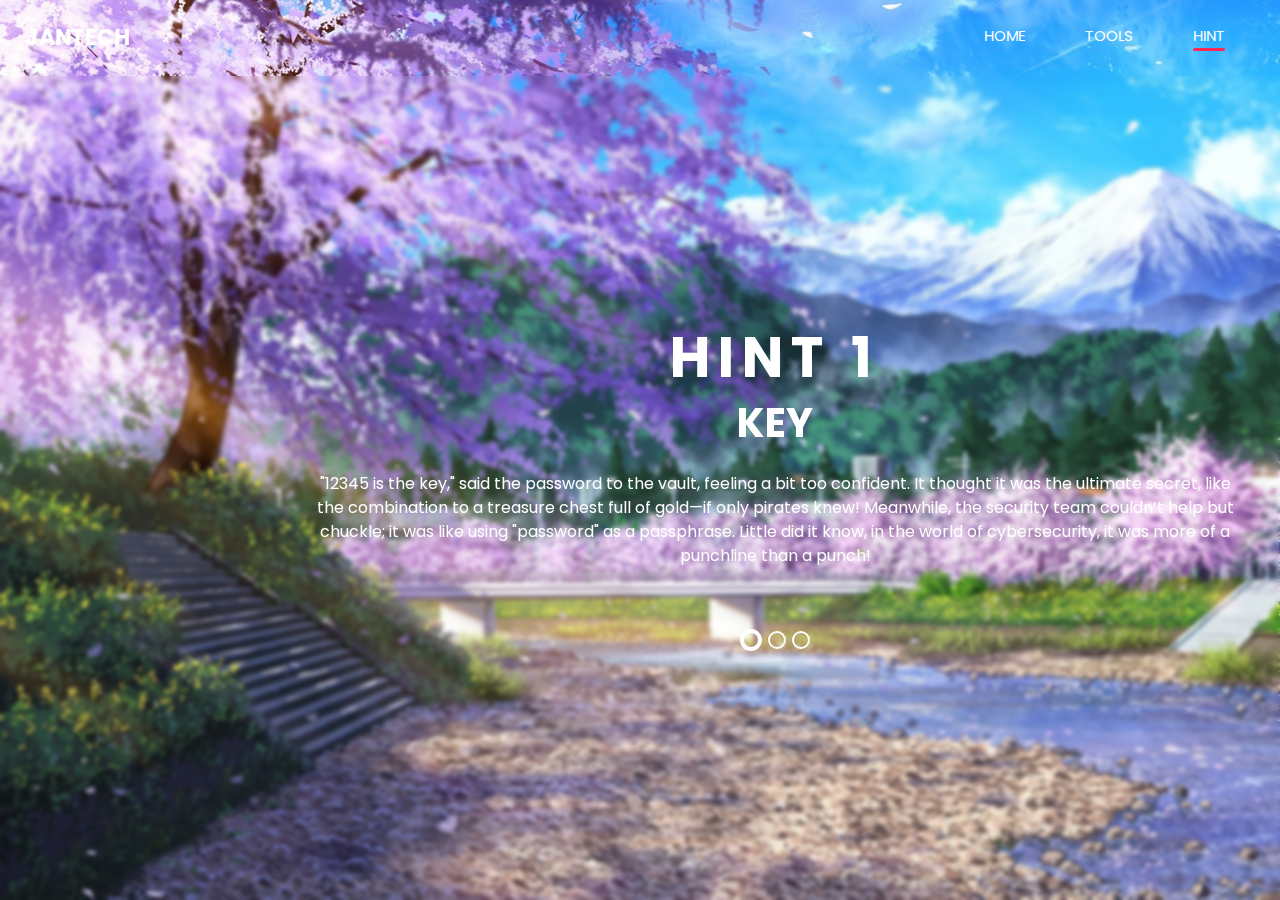
<file: Hint.html>
<!DOCTYPE html>
<html>

<head>
  <!-- Basic -->
  <meta charset="utf-8" />
  <meta http-equiv="X-UA-Compatible" content="IE=edge" />
  <!-- Mobile Metas -->
  <meta name="viewport" content="width=device-width, initial-scale=1, shrink-to-fit=no" />
  <!-- Site Metas -->
  <meta name="keywords" content="" />
  <meta name="description" content="" />
  <meta name="author" content="" />

  <title>Round 3</title>

  <!-- slider stylesheet -->
  <link rel="stylesheet" type="text/css" href="https://cdnjs.cloudflare.com/ajax/libs/OwlCarousel2/2.3.4/assets/owl.carousel.min.css" />

  <!-- bootstrap core css -->
  <link rel="stylesheet" type="text/css" href="css/bootstrap.css" />

  <!-- fonts style -->
  <link href="https://fonts.googleapis.com/css?family=Poppins:400,600,700&display=swap" rel="stylesheet">
  <!-- Custom styles for this template -->
  <link href="css/style.css" rel="stylesheet" />
  <!-- responsive style -->
  <link href="css/responsive.css" rel="stylesheet" />
</head>

<body>
  <div class="hero_area">
    <!-- header section strats -->
    <header class="header_section">
      <div class="container-fluid">
        <nav class="navbar navbar-expand-lg custom_nav-container ">
          <a class="navbar-brand" href="index.html">
            <span>
              Jantech
            </span>
          </a>
          <button class="navbar-toggler" type="button" data-toggle="collapse" data-target="#navbarSupportedContent" aria-controls="navbarSupportedContent" aria-expanded="false" aria-label="Toggle navigation">
            <span class="navbar-toggler-icon"></span>
          </button>

          <div class="collapse navbar-collapse" id="navbarSupportedContent">
            <div class="d-flex ml-auto flex-column flex-lg-row align-items-center">
              <ul class="navbar-nav  ">
                <li class="nav-item ">
                  <a class="nav-link" href="index.html">Home <span class="sr-only">(current)</span></a>
                </li>
                <li class="nav-item ">
                  <a class="nav-link" href="tools.html"> Tools </a>
                </li>
                </li>
                <li class="nav-item active">
                  <a class="nav-link" href="Hint.html"> Hint</a>
                </li>
              </ul>
            </div>
          </div>
        </nav>
      </div>
    </header>
    <!-- end header section -->
     <!-- slider section -->
        <section class=" slider_section position-relative">
          <div id="carouselExampleIndicators" class="carousel slide" data-ride="carousel">
            <div class="carousel-inner">
              <div class="carousel-item active">
                <div class="container">
                  <div class="col-lg-10 col-md-11 mx-auto">
                    <div class="detail-box">
                      <div>
                        <h1>
                          Hint 1
                        </h1>
                        <h2>
                          Key
                        </h2>
                        <h1>
                          
                        </h1>
                        <p>
                          "12345 is the key," said the password to the vault, feeling a bit too confident. It thought it was the ultimate secret, like the combination to a treasure chest full of gold—if only pirates knew! Meanwhile, the security team couldn’t help but chuckle; it was like using "password" as a passphrase. Little did it know, in the world of cybersecurity, it was more of a punchline than a punch!
                        </p>
                        
                      </div>
                    </div>
                  </div>
                </div>
              </div>
              <div class="carousel-item">
                <div class="container">
                  <div class="col-lg-10 col-md-11 mx-auto">
                    <div class="detail-box">
                      <div>
                        <h1>
                          Hint 2
                        </h1>
                        <h2>
                          steganography
                        </h2>
                        <h1>
                          
                        </h1>
                        <p>
                          Steganography is the practice of hiding a message or information within another medium, such as an image, audio file, or text, in a way that conceals its existence. Unlike encryption, which makes the content unreadable to unauthorized users, steganography aims to hide the very fact that a message is being sent. Pelock is a steganography website that allows users to securely embed sensitive data within regular files, ensuring that the information remains undetectable to unauthorized individuals.
                        </p>
                        
                      </div>
                    </div>
                  </div>
                </div>
              </div>

              <div class="carousel-item">
                <div class="container">
                  <div class="col-lg-10 col-md-11 mx-auto">
                    <div class="detail-box">
                      <div>
                        <h1>
                          Hint 3
                        </h1>
                        <h2>
                          Decrption
                        </h2>
                        <h1>
                          
                        </h1>
                        <p>
                          Decryption is the process of converting encrypted data back into its original form, using the appropriate key to restore readable information. Base64, while not a decryption website, is a method for encoding binary data into text, with online tools available to decode it back to its original format.
                        </p>
                        
                      </div>
                    </div>
                  </div>
                </div>
              </div>
            </div>
            <ol class="carousel-indicators">
              <li data-target="#carouselExampleIndicators" data-slide-to="0" class="active"></li>
              <li data-target="#carouselExampleIndicators" data-slide-to="1"></li>
              <li data-target="#carouselExampleIndicators" data-slide-to="2"></li>
            </ol>
          </div>
        </section>
        <!-- end slider section -->
  </div>



    <!-- <a href="">
                <img src="images/instagram-logo.png" alt="">
              </a>-->





  <script src="js/jquery-3.4.1.min.js"></script>
  <script src="js/bootstrap.js"></script>

</body>

</html>
</file>
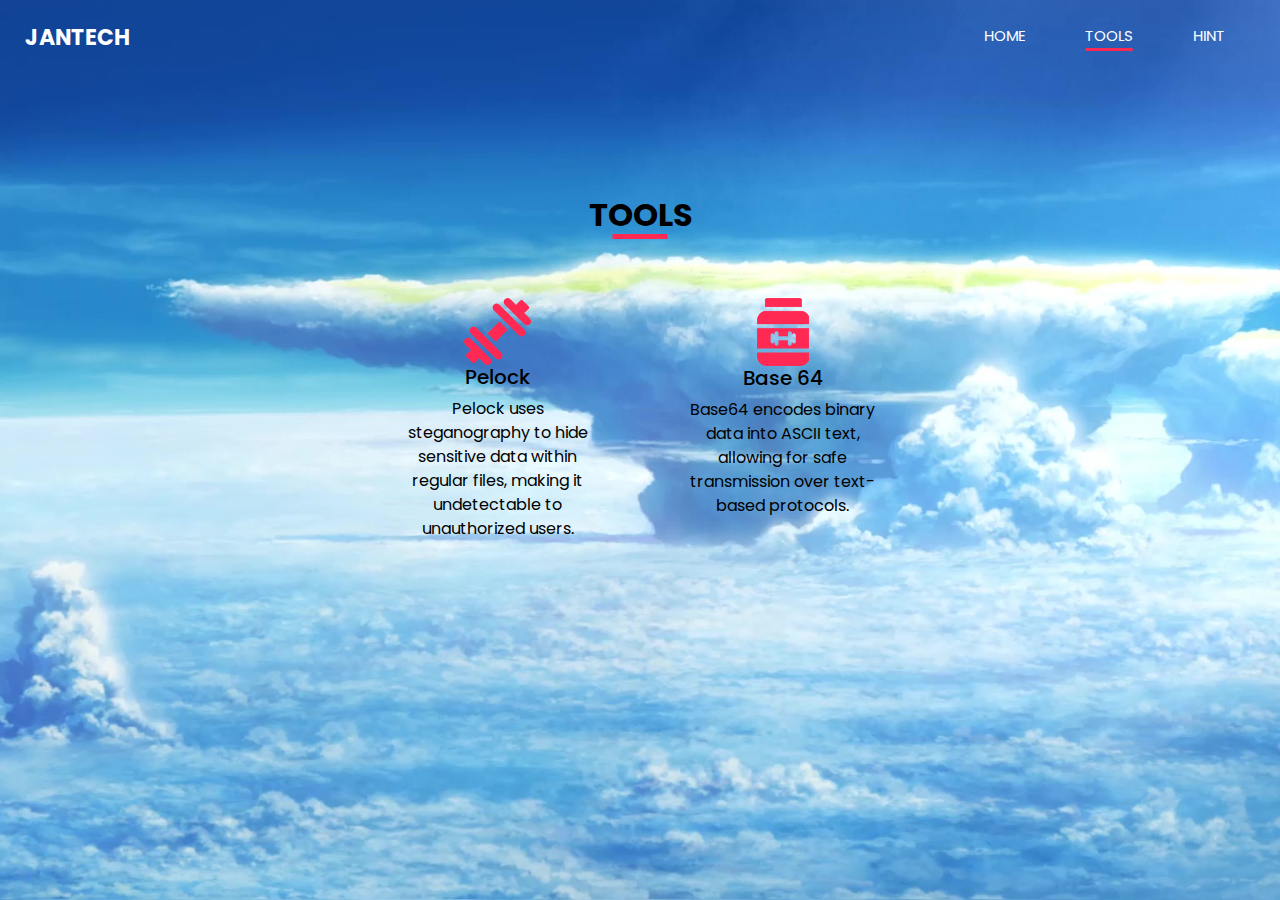
<file: tools.html>
<!DOCTYPE html>
<html>

<head>
  <!-- Basic -->
  <meta charset="utf-8" />
  <meta http-equiv="X-UA-Compatible" content="IE=edge" />
  <!-- Mobile Metas -->
  <meta name="viewport" content="width=device-width, initial-scale=1, shrink-to-fit=no" />
  <!-- Site Metas -->
  <meta name="keywords" content="" />
  <meta name="description" content="" />
  <meta name="author" content="" />

  <title>Round 3</title>

  <!-- slider stylesheet -->
  <link rel="stylesheet" type="text/css" href="https://cdnjs.cloudflare.com/ajax/libs/OwlCarousel2/2.3.4/assets/owl.carousel.min.css" />

  <!-- bootstrap core css -->
  <link rel="stylesheet" type="text/css" href="css/bootstrap.css" />

  <!-- fonts style -->
  <link href="https://fonts.googleapis.com/css?family=Poppins:400,600,700&display=swap" rel="stylesheet">
  <!-- Custom styles for this template -->
  <link href="css/style.css" rel="stylesheet" />
  <!-- responsive style -->
  <link href="css/responsive.css" rel="stylesheet" />
</head>

<body class="sub_page">
  <div class="us_section">
    <!-- header section strats -->
    <header class="header_section">
      <div class="container-fluid">
        <nav class="navbar navbar-expand-lg custom_nav-container ">
          <a class="navbar-brand" href="index.html">
            <span>
              Jantech
            </span>
          </a>
          <button class="navbar-toggler" type="button" data-toggle="collapse" data-target="#navbarSupportedContent" aria-controls="navbarSupportedContent" aria-expanded="false" aria-label="Toggle navigation">
            <span class="navbar-toggler-icon"></span>
          </button>

          <div class="collapse navbar-collapse" id="navbarSupportedContent">
            <div class="d-flex ml-auto flex-column flex-lg-row align-items-center">
              <ul class="navbar-nav  ">
                <li class="nav-item ">
                  <a class="nav-link" href="index.html">Home <span class="sr-only">(current)</span></a>
                </li>
                <li class="nav-item active">
                  <a class="nav-link" href="tools.html"> Tools </a>
                </li>
                </li>
                <li class="nav-item">
                  <a class="nav-link" href="Hint.html"> Hint</a>
                </li>
              </ul>
            </div>
          </div>
        </nav>
      </div>
    </header>
    <!-- end header section -->
    
  <!-- Us section -->

  <section class="us_section layout_padding">
    <div class="container">
      <div class="heading_container">
        <h2>
          Tools
        </h2>
      </div>

      <div class="us_container ">
        <div class="row">
          <div class="col-lg-3 col-md-6">
            <div class="box">
              <div class="img-box">
                <img src="images/u-1.png" alt="">
              </div>
              <div class="detail-box">
                <h5>
                  Pelock
                </h5>
                <p>
                  Pelock uses steganography to hide sensitive data within regular files, making it undetectable to unauthorized users.
                </p>
              </div>
            </div>
          </div>
          <div class="col-lg-3 col-md-6">
            <div class="box">
              <div class="img-box">
                <img src="images/u-4.png" alt="">
              </div>
              <div class="detail-box">
                <h5>
                  Base 64
                </h5>
                <p>
                  Base64 encodes binary data into ASCII text, allowing for safe transmission over text-based protocols.
                </p>
              </div>
            </div>
          </div>          
        </div>
      </div>
    </div>
  </section>

  <!-- end us section -->
  </div>






  <script src="js/jquery-3.4.1.min.js"></script>
  <script src="js/bootstrap.js"></script>

</body>

</html>
</file>
<file: css/style.css>
body {
  font-family: 'Poppins', sans-serif;
  color: #000000;
  background-color: #ffffff;
}

.layout_padding {
  padding-top: 120px;
  padding-bottom: 120px;
}

.layout_padding2 {
  padding-top: 45px;
  padding-bottom: 45px;
}

.layout_padding2-top {
  padding-top: 45px;
}

.layout_padding2-bottom {
  padding-bottom: 45px;
}

.layout_padding-top {
  padding-top: 120px;
}

.layout_padding-bottom {
  padding-bottom: 120px;
}

.heading_container {
  display: -webkit-box;
  display: -ms-flexbox;
  display: flex;
  -webkit-box-pack: center;
      -ms-flex-pack: center;
          justify-content: center;
  text-align: center;
}

.heading_container h2 {
  font-weight: bold;
  position: relative;
  padding-bottom: 5px;
  text-transform: uppercase;
}

.heading_container h2::before {
  content: "";
  position: absolute;
  bottom: 0;
  left: 50%;
  width: 55px;
  height: 5px;
  background-color: #ff2953;
  -webkit-transform: translateX(-50%);
          transform: translateX(-50%);
}

/*header section*/
.hero_area {
  height: 100vh;
  display: -webkit-box;
  display: -ms-flexbox;
  display: flex;
  
  -webkit-box-orient: vertical;
  -webkit-box-direction: normal;
      -ms-flex-direction: column;
          flex-direction: column;
  background-image: url(../images/5.jpg);
  backdrop-filter: blur(2px);
  background-size: cover;
  background-attachment: fixed;
}

.sub_page .hero_area {
  height: auto;
}

.sub_page .who_section.layout_padding {
  padding-top: 0;
}

.hero_area.sub_pages {
  height: auto;
}

.header_section .container-fluid {
  padding-right: 25px;
  padding-left: 25px;
}

.header_section .nav_container {
  margin: 0 auto;
}

.custom_nav-container.navbar-expand-lg .navbar-nav .nav-item .nav-link {
  margin: 10px 30px;
  padding: 0;
  padding-bottom: 3px;
  color: #ffffff;
  text-align: center;
  position: relative;
  text-transform: uppercase;
  font-size: 15px;
}

.custom_nav-container.navbar-expand-lg .navbar-nav .nav-item .nav-link::after {
  display: none;
  content: "";
  position: absolute;
  left: 0;
  bottom: 0;
  width: 100%;
  height: 3px;
  border-radius: 5px;
  background-color: #ffffff;
}

.custom_nav-container.navbar-expand-lg .navbar-nav .nav-item.active a::after, .custom_nav-container.navbar-expand-lg .navbar-nav .nav-item:hover a::after {
  display: block;
  background-color: #ff2953;
}

a,
a:hover,
a:focus {
  text-decoration: none;
}

a:hover,
a:focus {
  color: initial;
}

.btn,
.btn:focus {
  outline: none !important;
  -webkit-box-shadow: none;
          box-shadow: none;
}

.user_option {
  display: -webkit-box;
  display: -ms-flexbox;
  display: flex;
  -webkit-box-align: center;
      -ms-flex-align: center;
          align-items: center;
}

.user_option a {
  color: #ffffff;
  margin: 10px 30px;
}

.custom_nav-container .nav_search-btn {
  background-image: url(../images/search-icon.png);
  background-size: 22px;
  background-repeat: no-repeat;
  background-position-y: 7px;
  width: 35px;
  height: 35px;
  padding: 0;
  border: none;
}

.navbar-brand {
  display: -webkit-box;
  display: -ms-flexbox;
  display: flex;
  -webkit-box-align: center;
      -ms-flex-align: center;
          align-items: center;
  position: relative;
}

.navbar-brand span {
  font-size: 22px;
  text-transform: uppercase;
  font-weight: bold;
  color: #ffffff;
  position: relative;
  z-index: 3;
}

.custom_nav-container {
  z-index: 99999;
  padding: 15px 0;
}

.custom_nav-container .navbar-toggler {
  outline: none;
}

.custom_nav-container .navbar-toggler .navbar-toggler-icon {
  background-image: url(../images/menu.png);
  background-size: 55px;
}

/*end header section*/
/*
.slider_section{
  position: relative;
    width: 400px;
    height: 440px;
    background: transparent;
    border: 2px solid rgba(255,255,255,.5);
    border-radius: 20px;
    backdrop-filter: blur(20px);
    box-shadow: 0 0 30px rgba(0,0,0,.5);
    display: flex;
    justify-content: center;
    align-items: center;
    overflow: hidden;
    transform: scale(0);
    transition: transform .5s ease, height .2s ease;
}*/
.slider_section {
  -webkit-box-flex: 1;
      -ms-flex: 1;
          flex: 1;
  background: transparent;
  display: -webkit-box;
  display: -ms-flexbox;
  backdrop-filter: blur(2px);
  width: 1550px;
  height: 100px;
  display: flex;
  justify-content: center;
    align-items: center;
  -webkit-box-align: center;
      -ms-flex-align: center;
          align-items: center;
  color: #ffffff;
}

.slider_section #carouselExampleIndicators {
  width: 100%;
}

.slider_section .row {
  -webkit-box-align: center;
      -ms-flex-align: center;
          align-items: center;
}

.slider_section .box {
  margin: 125px 0;
}

.slider_section .detail-box {
  text-align: center;
}

.slider_section .detail-box h1,
.slider_section .detail-box h2,
.slider_section .detail-box h3 {
  text-transform: uppercase;
  font-weight: bold;
}

.slider_section .detail-box h2 {
  font-size: 2.5rem;
}

.slider_section .detail-box h1 {
  font-size: 3.5rem;
  font-weight: bold;
  letter-spacing: .5rem;
}

.slider_section .detail-box p {
  margin-top: 25px;
}

.slider_section .detail-box a {
  display: inline-block;
  padding: 8px 35px;
  background-color: transparent;
  border: 1.5px solid #ffffff;
  color: #ffffff;
  border-radius: 0px;
  -webkit-transition: -webkit-transform 0.3s;
  transition: -webkit-transform 0.3s;
  transition: transform 0.3s;
  transition: transform 0.3s, -webkit-transform 0.3s;
  text-transform: uppercase;
  margin-top: 35px;
}

.slider_section .detail-box a:hover {
  background-color: #ffffff;
  color: #000000;
}

.slider_section #carouselExampleIndicators .carousel-indicators {
  position: unset;
  margin: 0;
  margin-top: 45px;
  -webkit-box-align: center;
      -ms-flex-align: center;
          align-items: center;
}

.slider_section #carouselExampleIndicators .carousel-indicators li {
  width: 14px;
  height: 14px;
  background-color: transparent;
  border: 2px solid #ffffff;
  border-radius: 100%;
  opacity: 1;
}

.slider_section #carouselExampleIndicators .carousel-indicators li.active {
  border: 4px solid #ffffff;
}

.us_section {
  height: 100vh;
  display: flex;
  flex-direction: column;
  background-image: url(../images/10.jpg);
  background-size: cover;
  background-attachment: fixed;
}

.us_section .us_container {
  display: flex;
  flex-direction: column;
  justify-content: center; /* Center content vertically */
  align-items: center; /* Center content horizontally */
  height: 100%; /* Take full height of section */
}

.us_section .us_container .row {
  display: flex;
  justify-content: center; /* Center contents within row */
  width: 100%; /* Ensure row uses full width */
}

.us_section .us_container .box {
  display: flex;
  flex-direction: column;
  align-items: center;
  text-align: center;
  margin: 25px; /* Add margin for spacing */
}



.heathy_section {
  background-image: url(../images/healthy-bg.jpg);
  background-size: cover;
  background-attachment: fixed;
  color: #ffffff;
  text-align: center;
}




.heathy_section h2 {
  font-weight: bold;
}

.heathy_section p {
  margin-top: 35px;
}

.heathy_section .btn-box {
  display: -webkit-box;
  display: -ms-flexbox;
  display: flex;
  -webkit-box-pack: center;
      -ms-flex-pack: center;
          justify-content: center;
  margin-top: 45px;
}

.heathy_section .btn-box a {
  display: inline-block;
  padding: 8px 35px;
  background-color: transparent;
  border: 1.5px solid #ffffff;
  color: #ffffff;
  border-radius: 0;
  -webkit-transition: -webkit-transform 0.3s;
  transition: -webkit-transform 0.3s;
  transition: transform 0.3s;
  transition: transform 0.3s, -webkit-transform 0.3s;
  text-transform: uppercase;
}

.heathy_section .btn-box a:hover {
  background-color: #ffffff;
  color: #000000;
}

.trainer_section {
  height: 100vh;
  display: -webkit-box;
  display: -ms-flexbox;
  display: flex;
  -webkit-box-orient: vertical;
  -webkit-box-direction: normal;
      -ms-flex-direction: column;
          flex-direction: column;
  background-image: url(../images/3.webp);
  background-size: cover;
  background-attachment: fixed;
}
/*
.hero_area {
  height: 100vh;
  background-image: url(../images/trainer-bg.jpg);
  background-size: cover;
  background-attachment: fixed;
  color: #ffffff;


  height: 100vh;
  display: -webkit-box;
  display: -ms-flexbox;
  display: flex;
  -webkit-box-orient: vertical;
  -webkit-box-direction: normal;
      -ms-flex-direction: column;
          flex-direction: column;
  background-image: url(../images/hero-bg.jpg);
  background-size: cover;
  background-attachment: fixed;
}*/

.trainer_section .box {
  margin-top: 55px;
  display: -webkit-box;
  display: -ms-flexbox;
  display: flex;
  -webkit-box-orient: vertical;
  -webkit-box-direction: normal;
      -ms-flex-direction: column;
          flex-direction: column;
  -webkit-box-align: center;
      -ms-flex-align: center;
          align-items: center;
  text-align: center;
}

.trainer_section .box .name h5 {
  font-weight: bold;
  margin-bottom: 15px;
}

.trainer_section .box .img-box {
  border-radius: 15px;
  overflow: hidden;
}

.trainer_section .box .img-box img {
  width: 100%;
}

.trainer_section .box .social_box {
  display: -webkit-box;
  display: -ms-flexbox;
  display: flex;
  -webkit-box-pack: justify;
      -ms-flex-pack: justify;
          justify-content: space-between;
  width: 225px;
  padding: 12px 45px;
  background-color: #ffffff;
  border-radius: 50px;
  margin-top: -25px;
}

.contact_section {
  position: relative;
  background-color: #27223f;
  color: #ffffff;
}

.contact_section .heading_container {
  -webkit-box-pack: start;
      -ms-flex-pack: start;
          justify-content: start;
}

.contact_section .heading_container h2::before {
  text-align: left;
  left: 0;
  -webkit-transform: none;
          transform: none;
}

.contact_section .row {
  -webkit-box-align: center;
      -ms-flex-align: center;
          align-items: center;
}

.contact_section .img-box img {
  width: 100%;
}

.contact_section .form_container {
  padding: 45px 0 45px 15px;
}

.contact_section input {
  width: 100%;
  border: none;
  background-color: #ffffff;
  outline: none;
  color: #000000;
  margin-top: 25px;
  padding: 12px;
}

.contact_section input::-webkit-input-placeholder {
  color: #2a2a2c;
}

.contact_section input:-ms-input-placeholder {
  color: #2a2a2c;
}

.contact_section input::-ms-input-placeholder {
  color: #2a2a2c;
}

.contact_section input::placeholder {
  color: #2a2a2c;
}

.contact_section input.message-box {
  padding: 45px 12px;
}

.contact_section button {
  padding: 10px 65px;
  outline: none;
  border: none;
  color: #ffffff;
  background: #ff2953;
  margin: 45px 0 0 auto;
  text-transform: uppercase;
}

.info_section {
  background-color: #252233;
}

.info_items {
  width: 70%;
  margin: 0 auto;
  display: -webkit-box;
  display: -ms-flexbox;
  display: flex;
  -webkit-box-pack: justify;
      -ms-flex-pack: justify;
          justify-content: space-between;
}

.info_items .item {
  width: 200px;
  display: -webkit-box;
  display: -ms-flexbox;
  display: flex;
  -webkit-box-orient: vertical;
  -webkit-box-direction: normal;
      -ms-flex-direction: column;
          flex-direction: column;
  -webkit-box-align: center;
      -ms-flex-align: center;
          align-items: center;
  text-align: center;
}

.info_items .item .img-box {
  width: 80px;
  height: 80px;
  border-radius: 100%;
  background-repeat: no-repeat;
  background-position: center;
}

.info_items .item .detail-box {
  margin-top: 5px;
  color: #fff;
}

.info_items {
  position: relative;
}

.info_items a {
  position: relative;
}

.info_items .item .img-box.box-1 {
  background-image: url(../images/location-white.png);
}

.info_items .item .img-box.box-2 {
  background-image: url(../images/telephone-white.png);
}

.info_items .item .img-box.box-3 {
  background-image: url(../images/envelope-white.png);
}

/* footer section*/
.footer_section {
  background-color: #fbfdfd;
  padding: 20px;
  font-weight: 500;
}

.footer_section p {
  color: #292929;
  margin: 0;
  text-align: center;
}

.footer_section a {
  color: #292929;
}

/* end footer section*/
/*# sourceMappingURL=style.css.map */
</file>
<file: css/responsive.css>
@media (max-width: 1120px) {}

@media (max-width: 992px) {
    .hero_area {
        height: auto;
    }

    .custom_nav-container .nav_search-btn {
        background-position: center;
        margin-top: 10px;
    }

    .slider_section {
        padding-top: 45px;
        padding-bottom: 75px;
    }

    .info_items {
        width: 100%;
    }
}

@media (max-width: 768px) {
    .contact_section .form_container {
        padding: 45px 0;
    }

    .info_items {
        flex-direction: column;
        align-items: center;
    }

    .contact_section .heading_container {
        justify-content: center;
    }

    .contact_section .heading_container h2::before {
        left: 50%;
        transform: translateX(-50%);
    }

    .contact_section button {
        margin: 45px auto 0 auto;
    }
}


@media (max-width: 576px) {
    .slider_section .detail-box h1 {
        font-size: 3rem;
    }
}

@media (max-width: 480px) {}

@media (max-width: 420px) {
    .slider_section .detail-box h1 {
        letter-spacing: .3rem;
    }
}

@media (max-width: 360px) {}

@media (min-width: 1200px) {
    .container {
        max-width: 1170px;
    }
}
</file>
